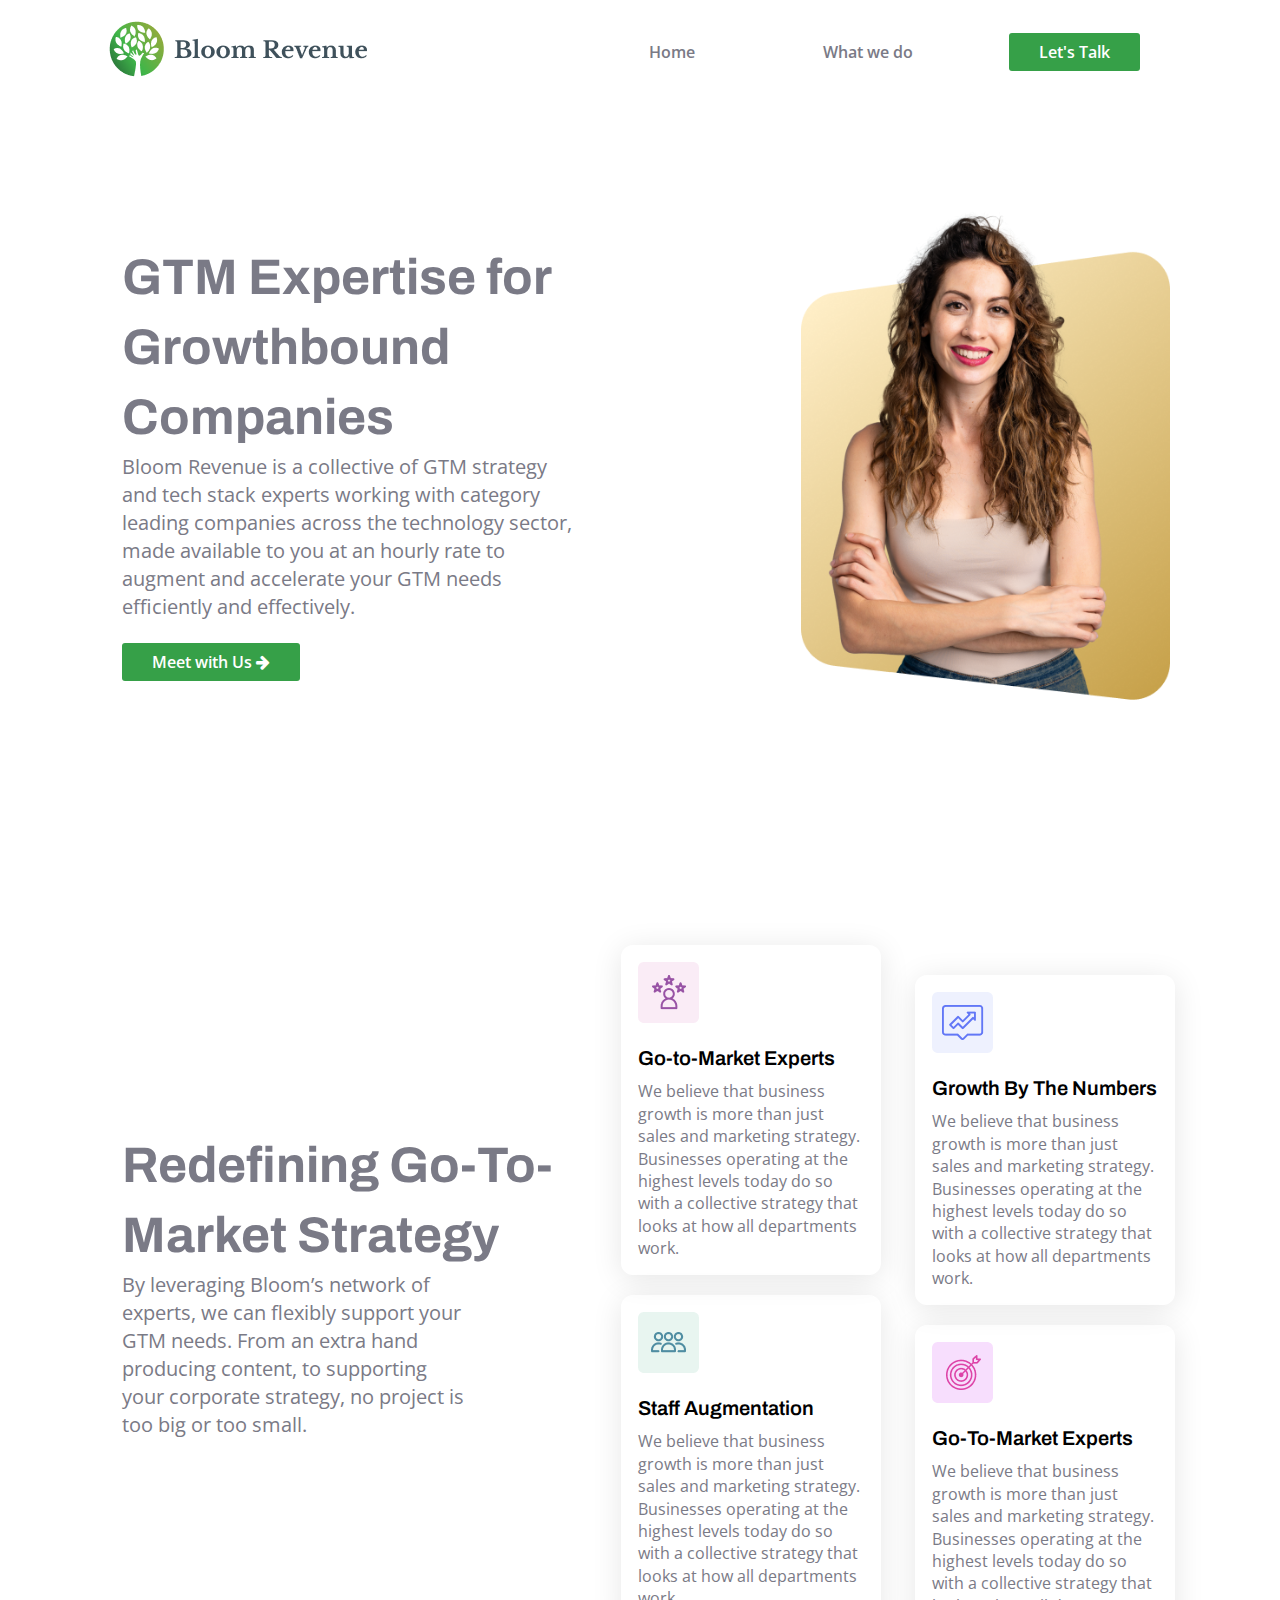
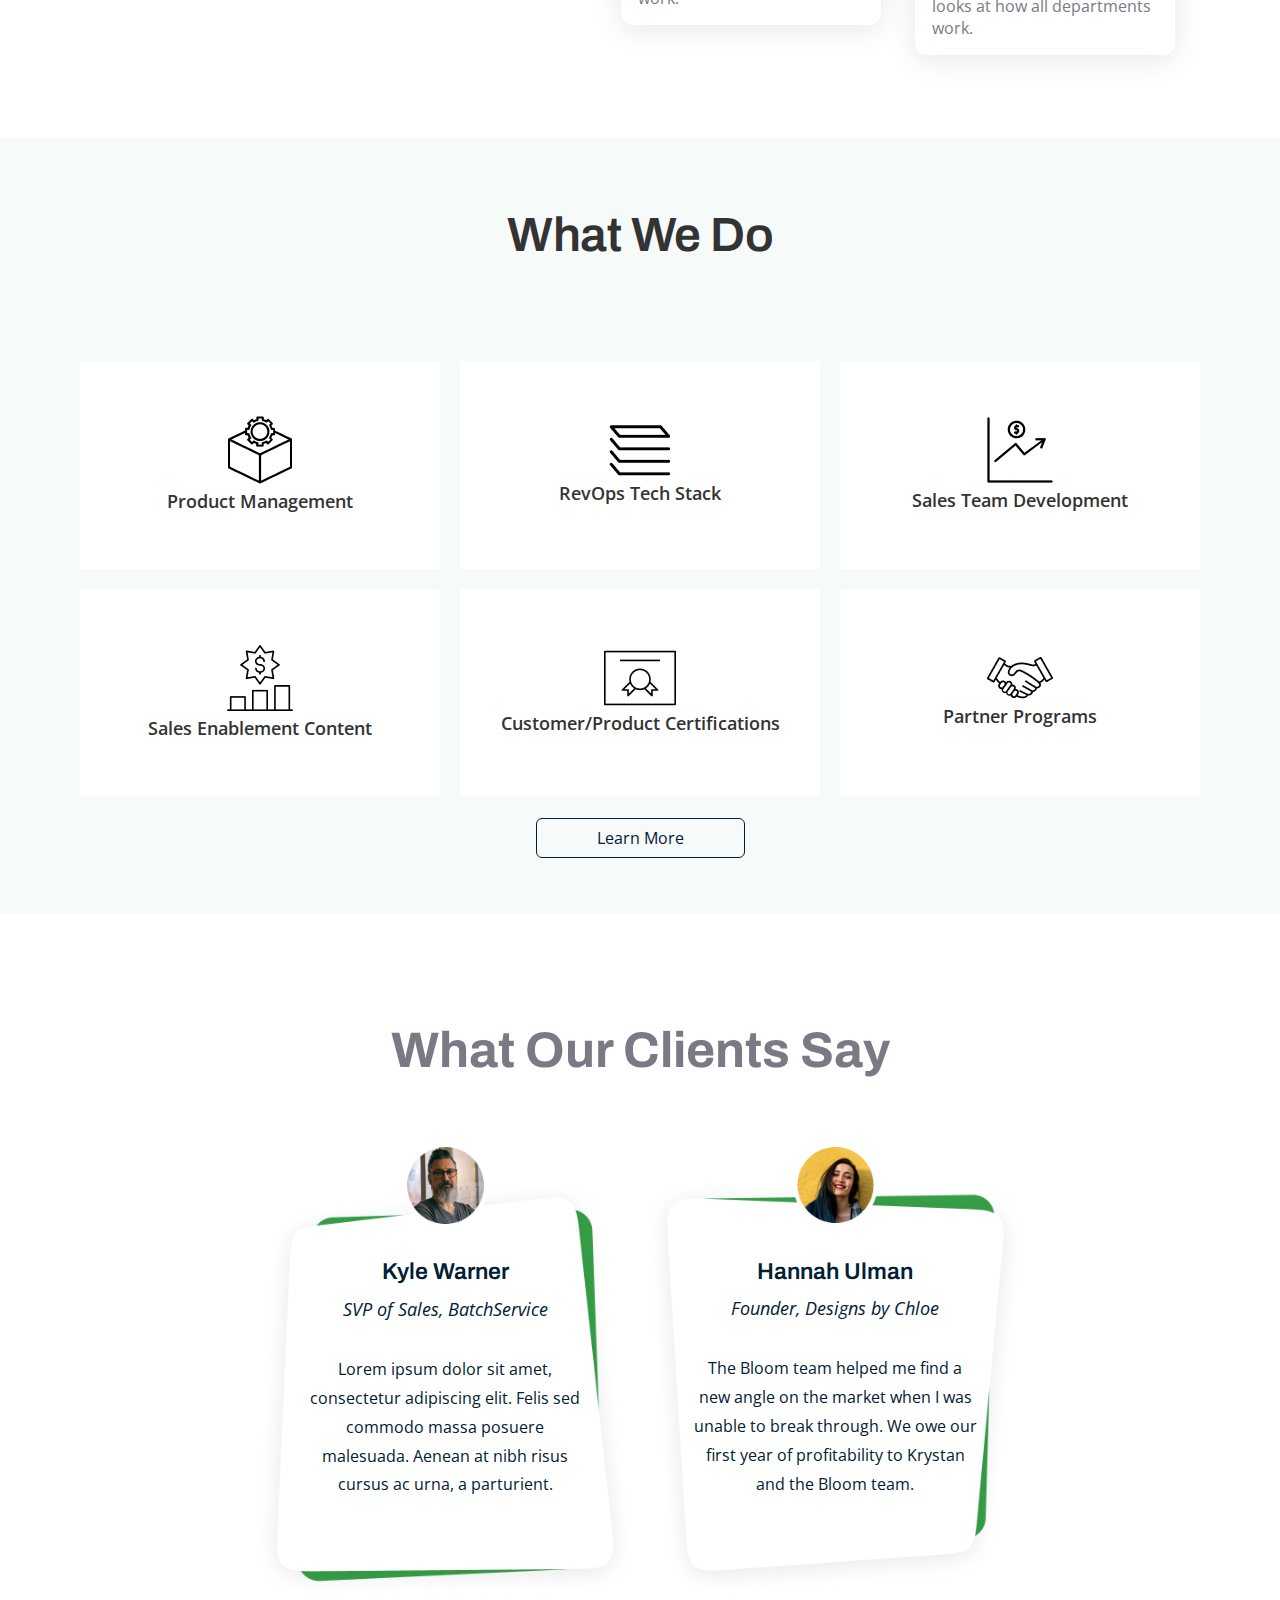
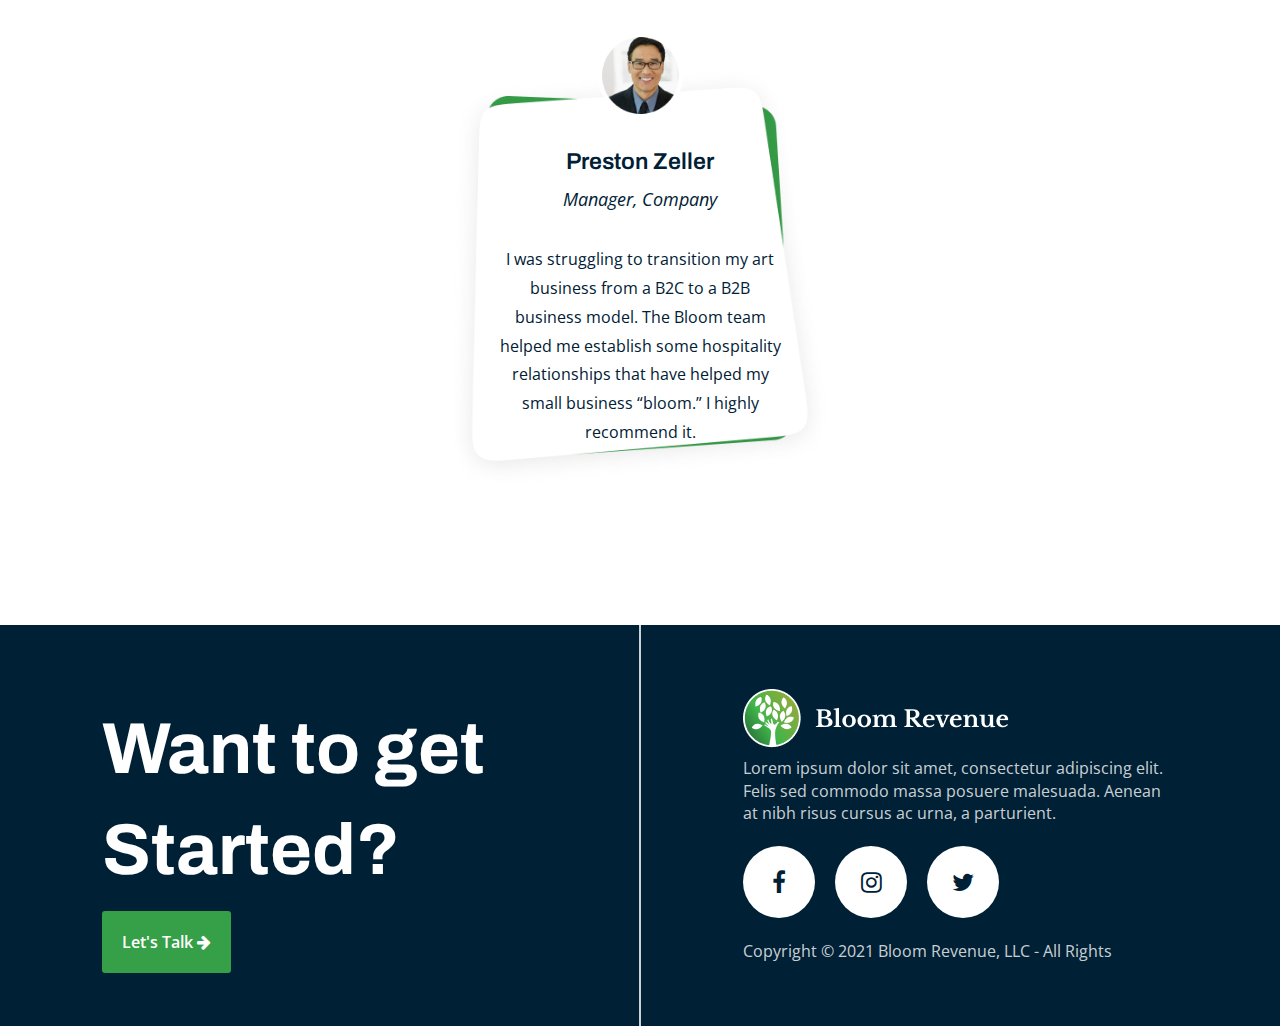
<file: index.html>
<!DOCTYPE html>
<html lang="en">

<head>
    <meta charset="UTF-8">
    <meta http-equiv="X-UA-Compatible" content="IE=edge">
    <meta name="viewport" content="width=device-width, initial-scale=1.0">
    <title>Broom Revenue</title>
    <link rel="shortcut icon" href="./Assets/Favicon.png" type="image/x-icon">
    <link rel="stylesheet" href="main.css">
    <link rel="stylesheet" href="responsive.css">
    <link rel="stylesheet" href="https://stackpath.bootstrapcdn.com/font-awesome/4.7.0/css/font-awesome.min.css"
        integrity="sha384-wvfXpqpZZVQGK6TAh5PVlGOfQNHSoD2xbE+QkPxCAFlNEevoEH3Sl0sibVcOQVnN" crossorigin="anonymous">
</head>

<body>
    <header>
        <div class="logo">
            <a href="./index.html"><img src="./Assets/Logo.png" alt=""></a>
        </div>
        <div class="open" onclick="openNav()">
            <div></div>
            <div></div>
            <div></div>
        </div>
        <nav id="nav">
            <span class="closebtn" onclick="closeNav()">&times;</span>
            <div class="logo">
                <img src="./Assets/header-logo.png" alt="Img">
            </div>
            <ul class="nav-menu">
                <li><a href="./index.html" class="nav-links">Home</a></li>
                <li><a href="./about-us.html" class="nav-links">What we do</a></li>
                <li><a href="./contact-us.html" class=" btn-primary">Let's Talk</a></li>
            </ul>
        </nav>

    </header>
    <main>
        <section id="Hero">
            <div class="left-col">
                <h1 class="title-text">GTM Expertise for Growthbound Companies</h1>
                <p class="main-text">Bloom Revenue is a collective of GTM strategy and tech stack experts working
                    with category leading companies across the technology sector, made available to you at an hourly
                    rate to augment and accelerate your GTM needs efficiently and effectively.</p>
                <div style="margin-top: 30px;"><a href="./contact-us.html" class="btn-primary">Meet with
                        Us <i class="fa fa-arrow-right" aria-hidden="true"></i></a></div>
            </div>
            <div class="right-col">
                <img src="./Assets/hero_image.png" alt="">
            </div>
        </section>

        </section>
        <section id="Strategy">
            <div class="left-col" loading="lazy">
                <h1 class="title-text">Redefining Go-To-Market Strategy</h1>
                <p class="main-text">By leveraging Bloom’s network of experts, we can flexibly support your GTM needs.
                    From an extra hand producing content, to supporting your corporate strategy, no project is too big
                    or too small.</p>
            </div>
            <div class="right-col" loading="lazy">
                <div class="scroll-wrapper">
                    <div class="card-1">
                        <div class="icon"><img src="./Assets/icon-1.png" alt="img"></div>
                        <div class="text-wrapper">
                            <p class="title-card">Go-to-Market Experts</p>
                            <p style="font-size: 16px;">We believe that business growth is more than just sales and
                                marketing
                                strategy. Businesses operating at the highest levels today do so with a collective
                                strategy
                                that looks at how all departments work.</p>
                        </div>
                    </div>
                    <div class="card-2">
                        <div class="icon"><img src="./Assets/icon-2.png" alt="img"></div>
                        <div class="text-wrapper">
                            <p class="title-card">Growth By The Numbers</p>
                            <p style="font-size: 16px;">We believe that business growth is more than just sales and
                                marketing
                                strategy. Businesses operating at the highest levels today do so with a collective
                                strategy
                                that looks at how all departments work.</p>
                        </div>
                    </div>
                    <div class="card-3">
                        <div class="icon"><img src="./Assets/icon-3.png" alt="img"></div>
                        <div class="text-wrapper">
                            <p class="title-card">Staff Augmentation</p>
                            <p style="font-size: 16px;">We believe that business growth is more than just sales and
                                marketing
                                strategy. Businesses operating at the highest levels today do so with a collective
                                strategy
                                that looks at how all departments work.</p>
                        </div>
                    </div>
                    <div class="card-4">
                        <div class="icon"><img src="./Assets/icon-4.png" alt="img"></div>
                        <div class="text-wrapper">
                            <p class="title-card">Go-To-Market Experts</p>
                            <p style="font-size: 16px;">We believe that business growth is more than just sales and
                                marketing
                                strategy. Businesses operating at the highest levels today do so with a collective
                                strategy
                                that looks at how all departments work.</p>
                        </div>
                    </div>
                </div>
            </div>
        </section>
        <section id="What-we-do">
            <h1 class="title-text-bl">What We Do</h1>
            <div class="features-grid">
                <div class="grid-items">
                    <div class="grid-icon">
                        <img src="./Assets/order-ico.png" alt="">
                    </div>
                    <div class="grid-text">
                        <p>Product Management</p>
                    </div>
                </div>
                <div class="grid-items">
                    <div class="grid-icon">
                        <img src="./Assets/stack-ico.png" alt="">
                    </div>
                    <div class="grid-text">
                        <p>RevOps Tech Stack</p>
                    </div>
                </div>
                <div class="grid-items">
                    <div class="grid-icon">
                        <img src="./Assets/upsales-ico.png" alt="">
                    </div>
                    <div class="grid-text">
                        <p>Sales Team Development</p>
                    </div>
                </div>
                <div class="grid-items">
                    <div class="grid-icon">
                        <img src="./Assets/sales-ico.png" alt="">
                    </div>
                    <div class="grid-text">
                        <p>Sales Enablement Content</p>
                    </div>
                </div>
                <div class="grid-items">
                    <div class="grid-icon">
                        <img src="./Assets/certificate-ico.png" alt="">
                    </div>
                    <div class="grid-text">
                        <p>Customer/Product Certifications</p>
                    </div>
                </div>
                <div class="grid-items">
                    <div class="grid-icon">
                        <img src="./Assets/partner.png" alt="">
                    </div>
                    <div class="grid-text">
                        <p>Partner Programs</p>
                    </div>
                </div>

            </div>
            <div style="margin-top: 30px;">
                <a href="#" class="btn-secondary">
                    Learn More
                </a>
            </div>
        </section>
        <section id="our-client">
            <h1 class="title-text">What Our Clients Say</h1>
            <div class="client-container">
                <div class="client"
                    style="background: url('./Assets/bg-c1.png') no-repeat center; background-size: 100%;">
                    <div class="client-image">
                        <img src="./Assets/client-1.png" alt="">
                    </div>
                    <div class="text-wrapper">
                        <h1 class="client-name">
                            Kyle Warner
                        </h1>
                        <p class="client-role">SVP of Sales, BatchService</p>
                        <p class="client-description">Lorem ipsum dolor sit amet, consectetur adipiscing elit. Felis sed
                            commodo massa posuere malesuada. Aenean at nibh risus cursus ac urna, a parturient. </p>
                    </div>
                </div>
                <div class="client"
                    style="background: url('./Assets/bg-c2.png') no-repeat center; background-size: 100%;">
                    <div class="client-image">
                        <img src="./Assets/client-2.png" alt="">
                    </div>
                    <div class="text-wrapper">
                        <h1 class="client-name">
                            Hannah Ulman
                        </h1>
                        <p class="client-role">Founder, Designs by Chloe</p>
                        <p class="client-description">The Bloom team helped me find a new angle on the market when I was
                            unable to break through. We owe our first year of profitability to Krystan and the Bloom
                            team. </p>
                    </div>
                </div>
                <div class="client"
                    style="background: url('./Assets/bg-c3.png') no-repeat center; background-size: 100%;">
                    <div class="client-image">
                        <img src="./Assets/client-3.png" alt="">
                    </div>
                    <div class="text-wrapper">
                        <h1 class="client-name">
                            Preston Zeller
                        </h1>
                        <p class="client-role">Manager, Company</p>
                        <p class="client-description">I was struggling to transition my art business from a B2C to a B2B
                            business model. The Bloom team helped me establish some hospitality relationships that have
                            helped my small business “bloom.” I highly recommend it. </p>
                    </div>
                </div>
            </div>
        </section>
    </main>
    <footer id="footer">
        <div class="footer-item">
            <h1>
                Want to get Started?
            </h1>
            <div style="margin-top: 30px;"><a href="./contact-us.html" class="btn-primary"
                    style="padding: 20px; margin: 0;">Let's Talk <i class="fa fa-arrow-right"
                        aria-hidden="true"></i></a></div>
        </div>
        <div class="footer-detail">
            <div class="logo">
                <a href="#Home"><img src="./Assets/Logo-footer.png" alt=""></a>
            </div>
            <div class="foot-text">
                <p>Lorem ipsum dolor sit amet, consectetur adipiscing elit. Felis sed commodo massa posuere malesuada.
                    Aenean at nibh risus cursus ac urna, a parturient. </p>
            </div>
            <div class="socials">
                <div class="fb">
                    <i class="fa fa-facebook" aria-hidden="true"></i>
                </div>
                <div class="insta">
                    <i class="fa fa-instagram" aria-hidden="true"></i>
                </div>
                <div class="twitter">
                    <i class="fa fa-twitter" aria-hidden="true"></i>
                </div>
            </div>
            <p class="copyright-text">Copyright © 2021 Bloom Revenue, LLC - All Rights <Reserved class=""></Reserved>
            </p>
        </div>
    </footer>
</body>
<script src="./main.js"></script>

</html>
</file>
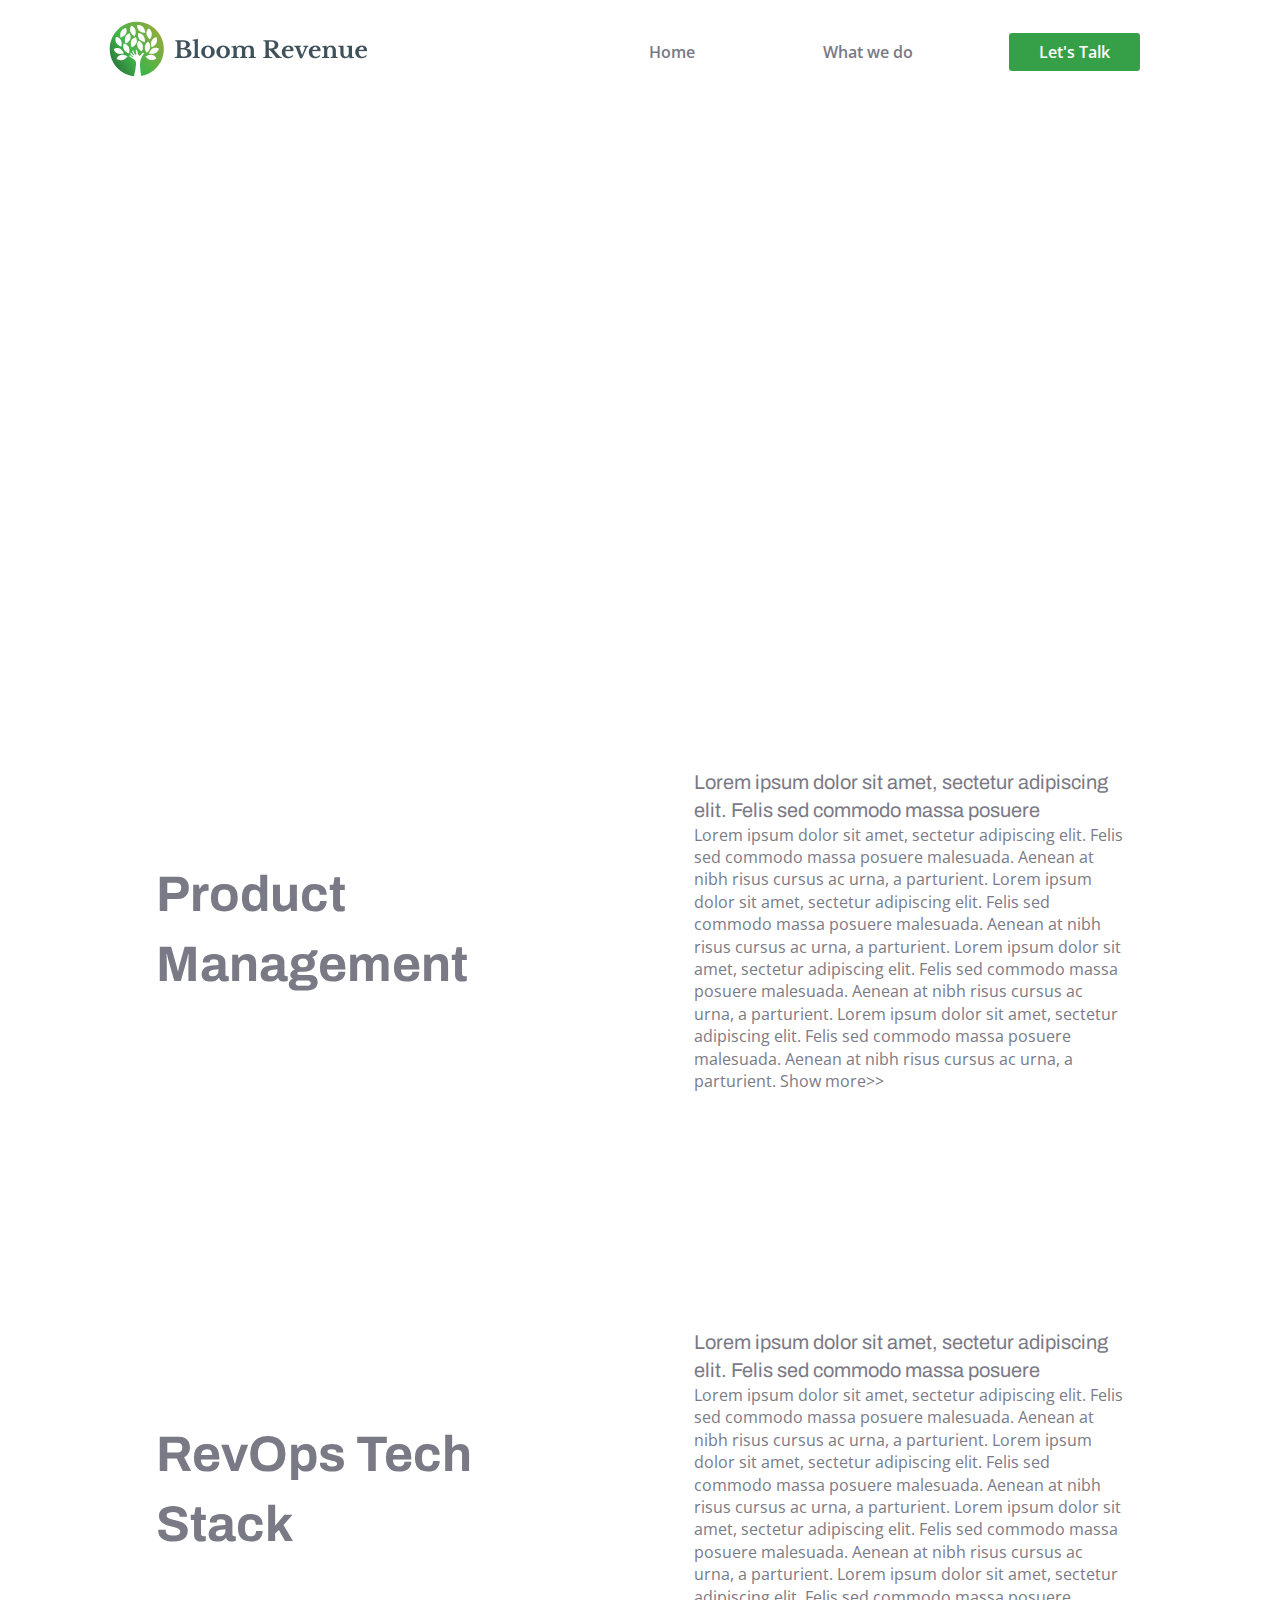
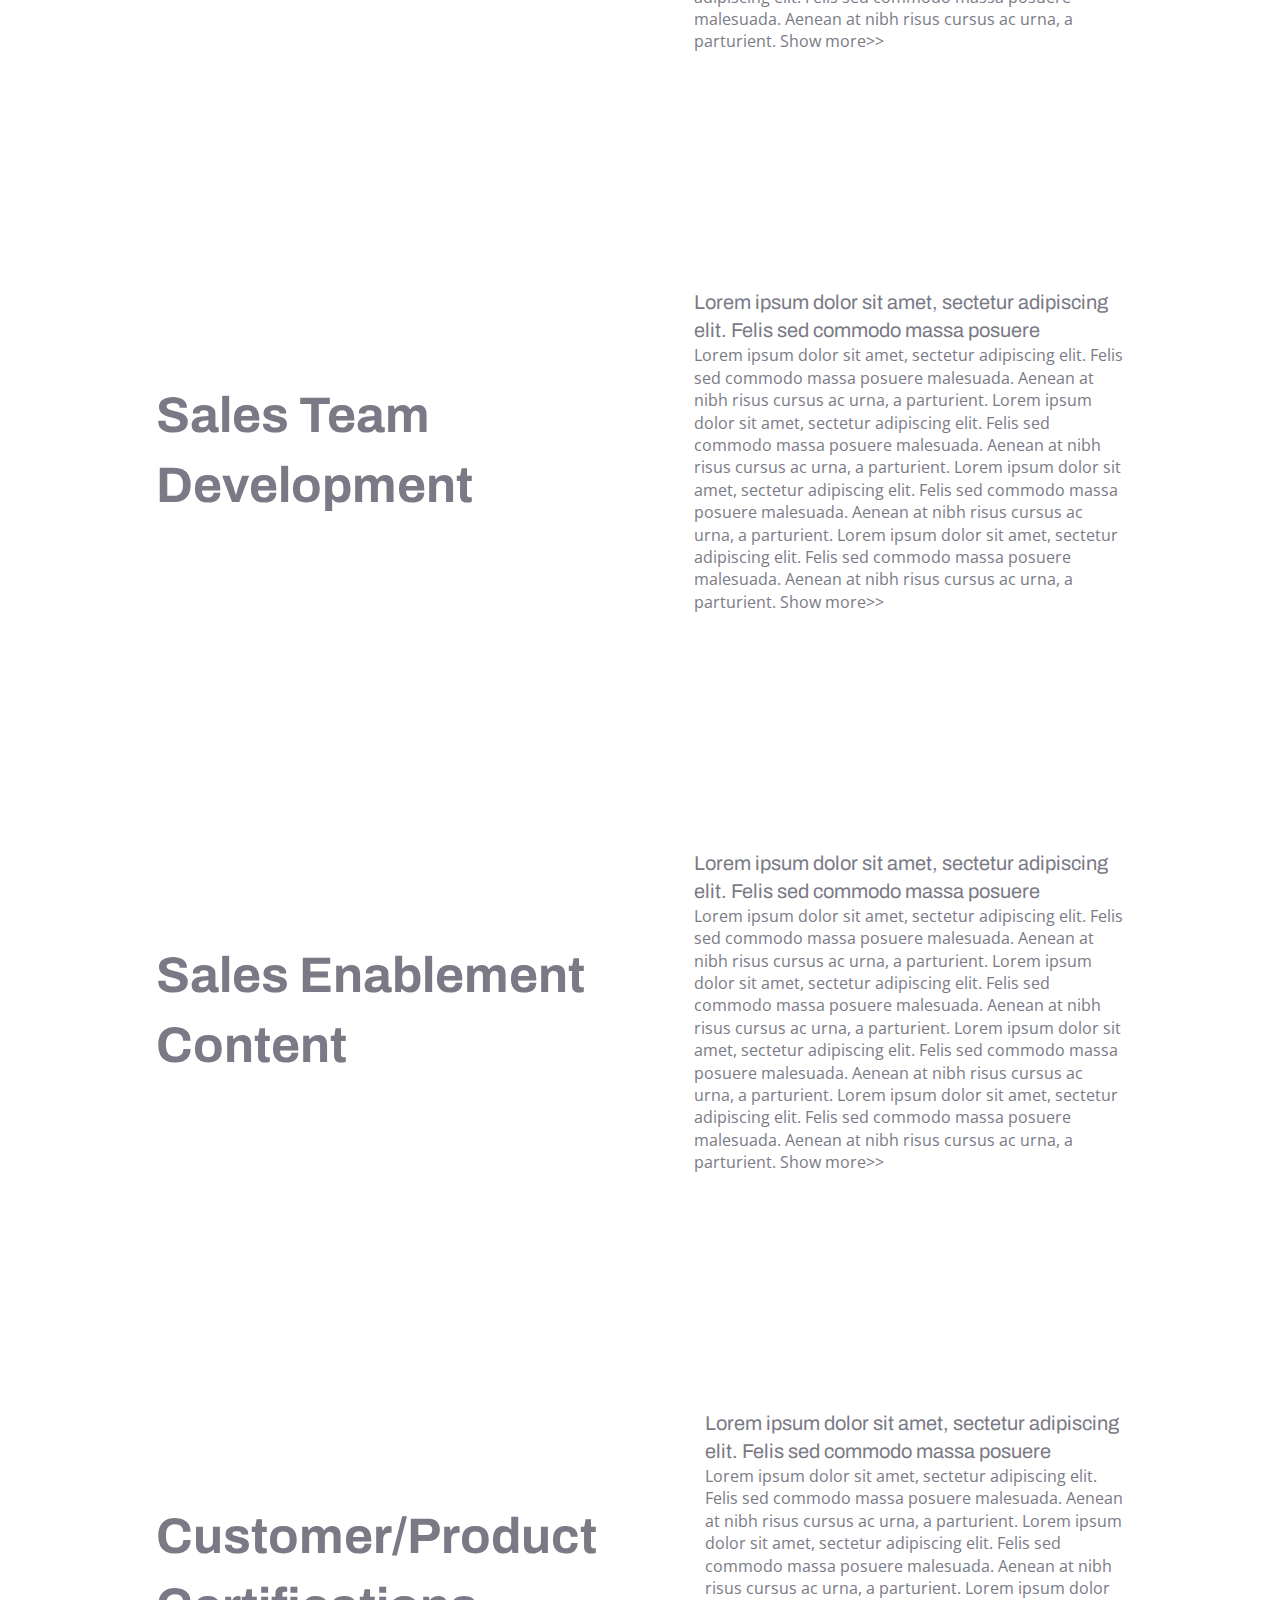
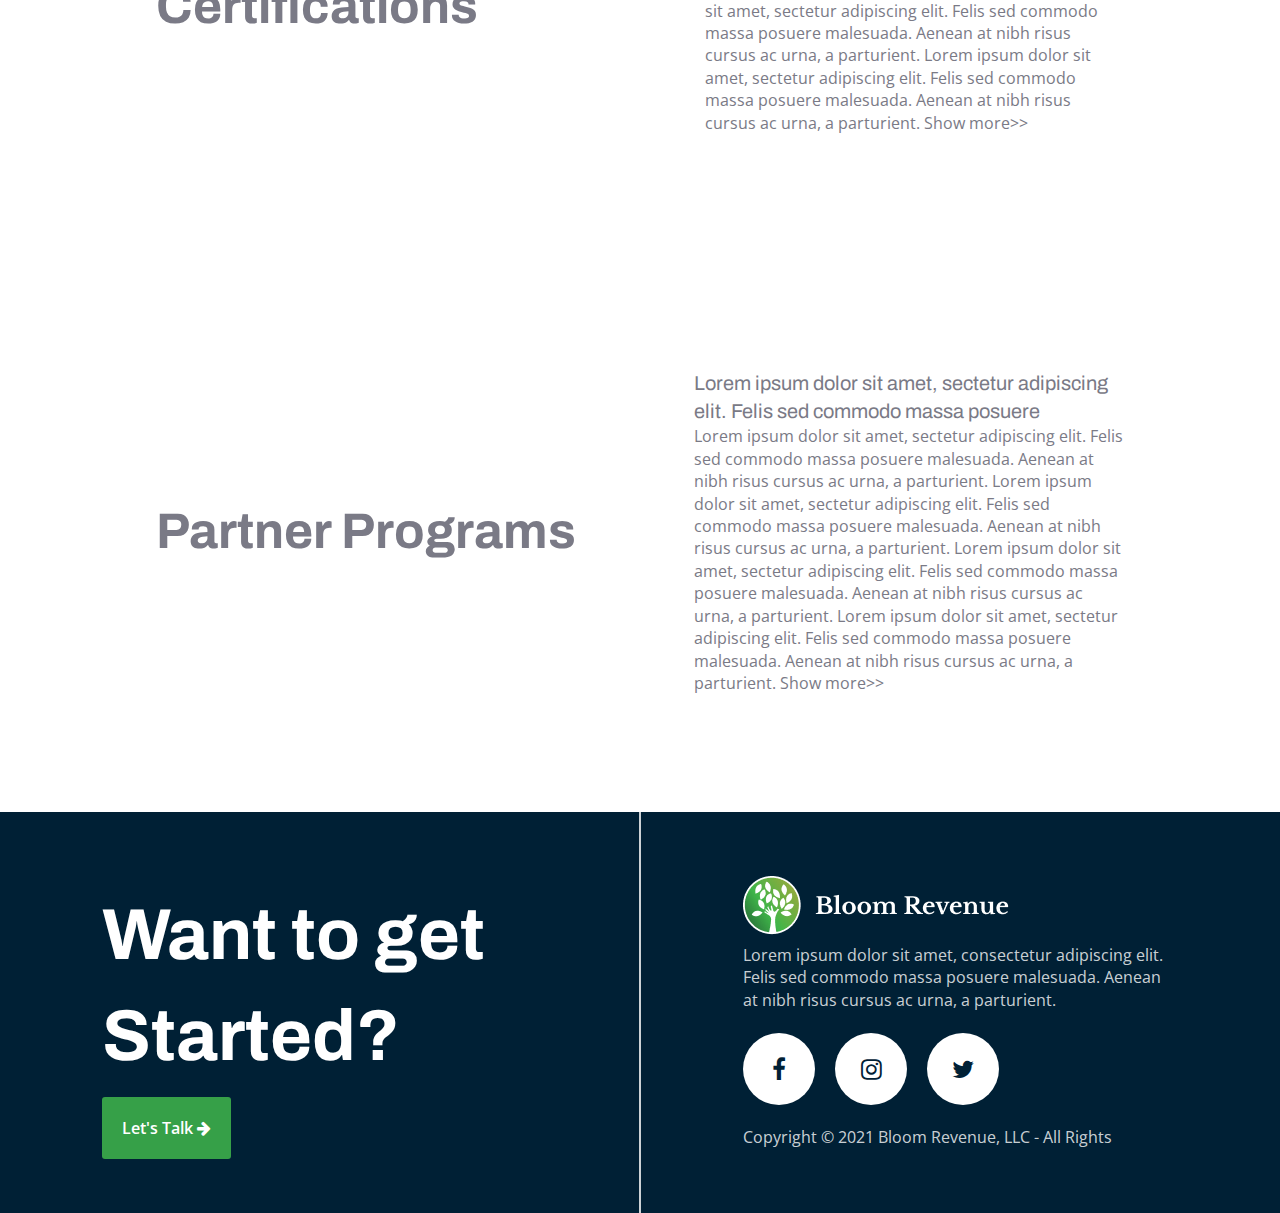
<file: about-us.html>
<!DOCTYPE html>
<html lang="en">

<head>
    <meta charset="UTF-8">
    <meta http-equiv="X-UA-Compatible" content="IE=edge">
    <meta name="viewport" content="width=device-width, initial-scale=1.0">
    <title>Broom Revenue- Contact Us</title>
    <link rel="shortcut icon" href="./Assets/Favicon.png" type="image/x-icon">
    <link rel="stylesheet" href="main.css">
    <link rel="stylesheet" href="responsive.css">
    <link rel="stylesheet" href="https://stackpath.bootstrapcdn.com/font-awesome/4.7.0/css/font-awesome.min.css"
        integrity="sha384-wvfXpqpZZVQGK6TAh5PVlGOfQNHSoD2xbE+QkPxCAFlNEevoEH3Sl0sibVcOQVnN" crossorigin="anonymous">
</head>

<body>
    <header>
        <div class="logo">
            <a href="./index.html"><img src="./Assets/Logo.png" alt=""></a>
        </div>
        <div class="open" onclick="openNav()">
            <div></div>
            <div></div>
            <div></div>
        </div>
        <nav id="nav">
            <span class="closebtn" onclick="closeNav()">&times;</span>
            <div class="logo">
                <img src="./Assets/header-logo.png" alt="Img">
            </div>
            <ul class="nav-menu">
                <li><a href="./index.html" class="nav-links">Home</a></li>
                <li><a href="./about-us.html" class="nav-links">What we do</a></li>
                <li><a href="./contact-us.php" class=" btn-primary">Let's Talk</a></li>
            </ul>
        </nav>

    </header>
    <main>
        <div id="header-div">
            <div class="left-col">
                <h1 class="title-text-lg">Here goes the Heading which will attrack users</h1>
                <p>Lorem ipsum dolor sit amet, sectetur adipiscing elit. Felis
                    sed commodo massa
                    posuere malesuada. Aenean at nibh risus cursus ac urna, a parturient. </p>
            </div>
            <div class="right-col">
                <p class="feature-text">
                    <a href="#col-1">PRODUCT MARKETING</a></br>
                    <a href="#col-2">RevOps Tech Stack</a></br>
                    <a href="#col-3"> Sales Team Development</a></br>
                    <a href="#col-4">Sales Enablement Content</a></br>
                    <a href="#col-5"> Customer/Product Certifications</a></br>
                    <a href="#col-6"> Partner Programs</a>
                </p>
            </div>
        </div>
        <div id="col-1" class="Feature-section">
            <div class="left-col">
                <h1 class="title-text">Product
                    Management</h1>

            </div>
            <div class="right-col">
                <h2 class="subhead-text">Lorem ipsum dolor sit amet, sectetur adipiscing elit. Felis sed commodo massa
                    posuere</h2>
                <p>Lorem ipsum dolor sit amet, sectetur adipiscing elit. Felis sed commodo massa posuere malesuada.
                    Aenean at nibh risus cursus ac urna, a parturient. Lorem ipsum dolor sit amet, sectetur
                    adipiscing
                    elit. Felis sed commodo massa posuere malesuada. Aenean at nibh risus cursus ac urna, a
                    parturient.
                    Lorem ipsum dolor sit amet, sectetur adipiscing elit. Felis sed commodo massa posuere malesuada.
                    Aenean at nibh risus cursus ac urna, a parturient. Lorem ipsum dolor sit amet, sectetur
                    adipiscing
                    elit. Felis sed commodo massa posuere malesuada. Aenean at nibh risus cursus ac urna, a
                    parturient.
                    Show more>></p>
            </div>
        </div>
        <div id="col-2" class="Feature-section">
            <div class="left-col">
                <h1 class="title-text">RevOps Tech Stack</h1>

            </div>
            <div class="right-col">
                <h2 class="subhead-text">Lorem ipsum dolor sit amet, sectetur adipiscing elit. Felis sed commodo massa
                    posuere</h2>
                <p>Lorem ipsum dolor sit amet, sectetur adipiscing elit. Felis sed commodo massa posuere malesuada.
                    Aenean at nibh risus cursus ac urna, a parturient. Lorem ipsum dolor sit amet, sectetur
                    adipiscing
                    elit. Felis sed commodo massa posuere malesuada. Aenean at nibh risus cursus ac urna, a
                    parturient.
                    Lorem ipsum dolor sit amet, sectetur adipiscing elit. Felis sed commodo massa posuere malesuada.
                    Aenean at nibh risus cursus ac urna, a parturient. Lorem ipsum dolor sit amet, sectetur
                    adipiscing
                    elit. Felis sed commodo massa posuere malesuada. Aenean at nibh risus cursus ac urna, a
                    parturient.
                    Show more>></p>
            </div>
        </div>
        <div id="col-3" class="Feature-section">
            <div class="left-col">
                <h1 class="title-text">Sales Team Development</h1>

            </div>
            <div class="right-col">
                <h2 class="subhead-text">Lorem ipsum dolor sit amet, sectetur adipiscing elit. Felis sed commodo massa
                    posuere</h2>
                <p>Lorem ipsum dolor sit amet, sectetur adipiscing elit. Felis sed commodo massa posuere malesuada.
                    Aenean at nibh risus cursus ac urna, a parturient. Lorem ipsum dolor sit amet, sectetur
                    adipiscing
                    elit. Felis sed commodo massa posuere malesuada. Aenean at nibh risus cursus ac urna, a
                    parturient.
                    Lorem ipsum dolor sit amet, sectetur adipiscing elit. Felis sed commodo massa posuere malesuada.
                    Aenean at nibh risus cursus ac urna, a parturient. Lorem ipsum dolor sit amet, sectetur
                    adipiscing
                    elit. Felis sed commodo massa posuere malesuada. Aenean at nibh risus cursus ac urna, a
                    parturient.
                    Show more>></p>
            </div>
        </div>
        <div id="col-4" class="Feature-section">
            <div class="left-col">
                <h1 class="title-text">Sales Enablement Content</h1>

            </div>
            <div class="right-col">
                <h2 class="subhead-text">Lorem ipsum dolor sit amet, sectetur adipiscing elit. Felis sed commodo massa
                    posuere</h2>
                <p>Lorem ipsum dolor sit amet, sectetur adipiscing elit. Felis sed commodo massa posuere malesuada.
                    Aenean at nibh risus cursus ac urna, a parturient. Lorem ipsum dolor sit amet, sectetur
                    adipiscing
                    elit. Felis sed commodo massa posuere malesuada. Aenean at nibh risus cursus ac urna, a
                    parturient.
                    Lorem ipsum dolor sit amet, sectetur adipiscing elit. Felis sed commodo massa posuere malesuada.
                    Aenean at nibh risus cursus ac urna, a parturient. Lorem ipsum dolor sit amet, sectetur
                    adipiscing
                    elit. Felis sed commodo massa posuere malesuada. Aenean at nibh risus cursus ac urna, a
                    parturient.
                    Show more>></p>
            </div>
        </div>
        <div id="col-5" class="Feature-section">
            <div class="left-col">
                <h1 class="title-text">Customer/Product Certifications</h1>

            </div>
            <div class="right-col">
                <h2 class="subhead-text">Lorem ipsum dolor sit amet, sectetur adipiscing elit. Felis sed commodo massa
                    posuere</h2>
                <p>Lorem ipsum dolor sit amet, sectetur adipiscing elit. Felis sed commodo massa posuere malesuada.
                    Aenean at nibh risus cursus ac urna, a parturient. Lorem ipsum dolor sit amet, sectetur
                    adipiscing
                    elit. Felis sed commodo massa posuere malesuada. Aenean at nibh risus cursus ac urna, a
                    parturient.
                    Lorem ipsum dolor sit amet, sectetur adipiscing elit. Felis sed commodo massa posuere malesuada.
                    Aenean at nibh risus cursus ac urna, a parturient. Lorem ipsum dolor sit amet, sectetur
                    adipiscing
                    elit. Felis sed commodo massa posuere malesuada. Aenean at nibh risus cursus ac urna, a
                    parturient.
                    Show more>></p>
            </div>
        </div>
        <div id="col-6" class="Feature-section">
            <div class="left-col">
                <h1 class="title-text">Partner Programs</h1>

            </div>
            <div class="right-col">
                <h2 class="subhead-text">Lorem ipsum dolor sit amet, sectetur adipiscing elit. Felis sed commodo massa
                    posuere</h2>
                <p>Lorem ipsum dolor sit amet, sectetur adipiscing elit. Felis sed commodo massa posuere malesuada.
                    Aenean at nibh risus cursus ac urna, a parturient. Lorem ipsum dolor sit amet, sectetur
                    adipiscing
                    elit. Felis sed commodo massa posuere malesuada. Aenean at nibh risus cursus ac urna, a
                    parturient.
                    Lorem ipsum dolor sit amet, sectetur adipiscing elit. Felis sed commodo massa posuere malesuada.
                    Aenean at nibh risus cursus ac urna, a parturient. Lorem ipsum dolor sit amet, sectetur
                    adipiscing
                    elit. Felis sed commodo massa posuere malesuada. Aenean at nibh risus cursus ac urna, a
                    parturient.
                    Show more>></p>
            </div>
        </div>
    </main>
    <footer id="footer">
        <div class="footer-item">
            <h1>
                Want to get Started?
            </h1>
            <div style="margin-top: 30px;"><a href="./contact-us.html" class="btn-primary"
                    style="padding: 20px; margin: 0;">Let's Talk <i class="fa fa-arrow-right"
                        aria-hidden="true"></i></a>
            </div>
        </div>
        <div class="footer-detail">
            <div class="logo">
                <a href="#Home"><img src="./Assets/Logo-footer.png" alt=""></a>
            </div>
            <div class="foot-text">
                <p>Lorem ipsum dolor sit amet, consectetur adipiscing elit. Felis sed commodo massa posuere malesuada.
                    Aenean at nibh risus cursus ac urna, a parturient. </p>
            </div>
            <div class="socials">
                <div class="fb">
                    <i class="fa fa-facebook" aria-hidden="true"></i>
                </div>
                <div class="insta">
                    <i class="fa fa-instagram" aria-hidden="true"></i>
                </div>
                <div class="twitter">
                    <i class="fa fa-twitter" aria-hidden="true"></i>
                </div>
            </div>
            <p class="copyright-text">Copyright © 2021 Bloom Revenue, LLC - All Rights <Reserved class=""></Reserved>
            </p>
        </div>
    </footer>

</body>
<script src="./main.js"></script>

</html>
</file>
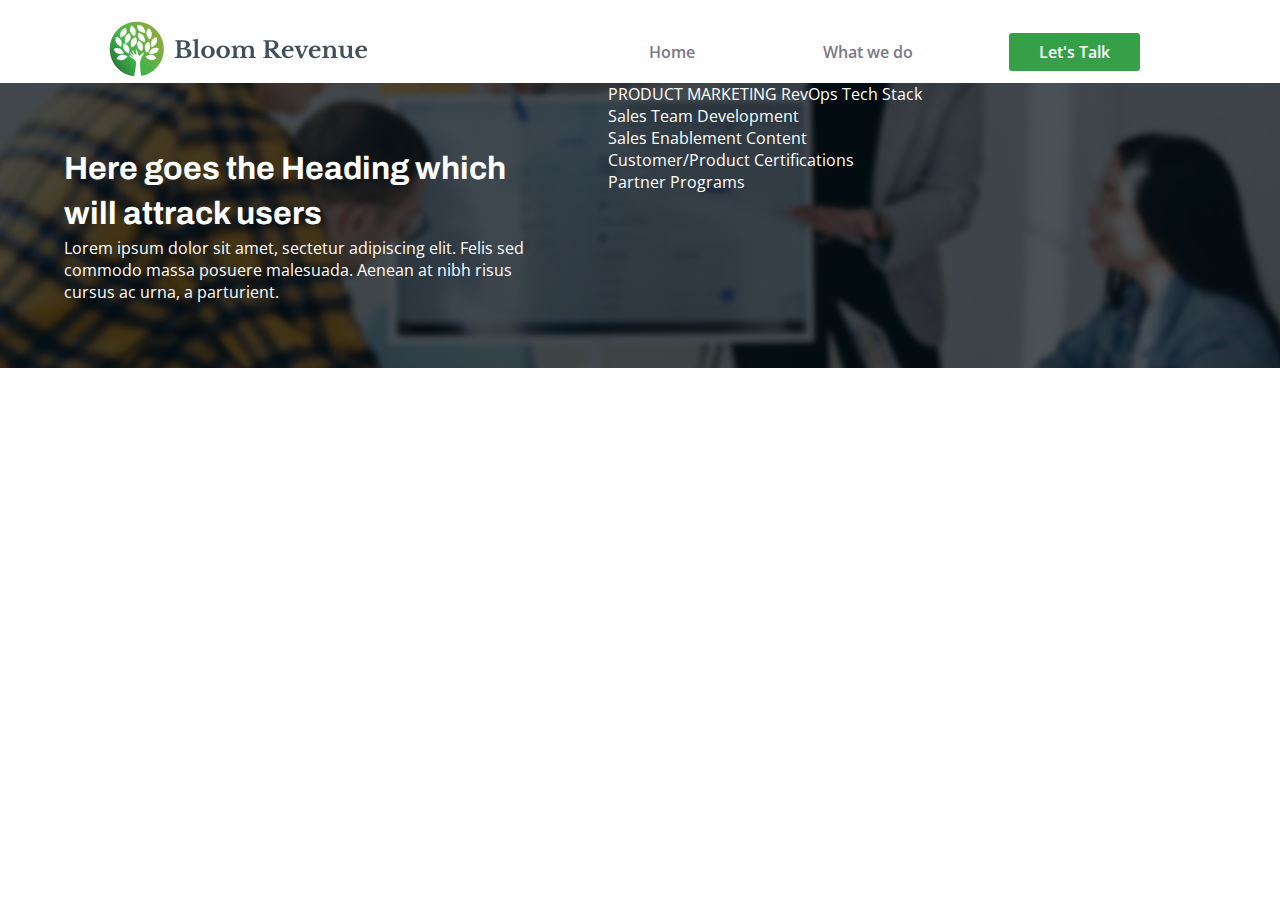
<file: aboutus.html>
<!DOCTYPE html>
<html lang="en">

<head>
    <meta charset="UTF-8">
    <meta http-equiv="X-UA-Compatible" content="IE=edge">
    <meta name="viewport" content="width=device-width, initial-scale=1.0">
    <title>Broom Revenue- Contact Us</title>
    <link rel="shortcut icon" href="./Assets/Favicon.png" type="image/x-icon">
    <link rel="stylesheet" href="main.css">
    <link rel="stylesheet" href="responsive.css">
    <link rel="stylesheet" href="https://stackpath.bootstrapcdn.com/font-awesome/4.7.0/css/font-awesome.min.css"
        integrity="sha384-wvfXpqpZZVQGK6TAh5PVlGOfQNHSoD2xbE+QkPxCAFlNEevoEH3Sl0sibVcOQVnN" crossorigin="anonymous">
</head>

<body>
    <header>
        <div class="logo">
            <a href="./index.html"><img src="./Assets/Logo.png" alt=""></a>
        </div>
        <div class="open" onclick="openNav()">
            <div></div>
            <div></div>
            <div></div>
        </div>
        <nav id="nav">
            <span class="closebtn" onclick="closeNav()">&times;</span>
            <div class="logo">
                <img src="./Assets/header-logo.png" alt="Img">
            </div>
            <ul class="nav-menu">
                <li><a href="./index.html" class="nav-links">Home</a></li>
                <li><a href="./about-us.html" class="nav-links">What we do</a></li>
                <li><a href="./contact-us.php" class=" btn-primary">Let's Talk</a></li>
            </ul>
        </nav>

    </header>
    <main>
        <div id="header-section" style="background: url('./Assets/background-about.png') no-repeat center;">
            <div class="left-col">
                <h1 class="title-text-lg">Here goes the Heading which will attrack users</h1>
                <p>Lorem ipsum dolor sit amet, sectetur adipiscing elit. Felis
                    sed commodo massa
                    posuere malesuada. Aenean at nibh risus cursus ac urna, a parturient. </p>
            </div>
            <div class="right-col">
                <div class="feature-text">
                    <a href="#col-1">PRODUCT MARKETING</a></li>
                    <a href="#col-2">RevOps Tech Stack</a></br>
                    <a href="#col-3"> Sales Team Development</a></br>
                    <a href="#col-4">Sales Enablement Content</a></br>
                    <a href="#col-5"> Customer/Product Certifications</a></br>
                    <a href="#col-6"> Partner Programs</a>
                </div>
            </div>
        </div>

    </main>
</body>
<script src="./main.js"></script>

</html>
</file>
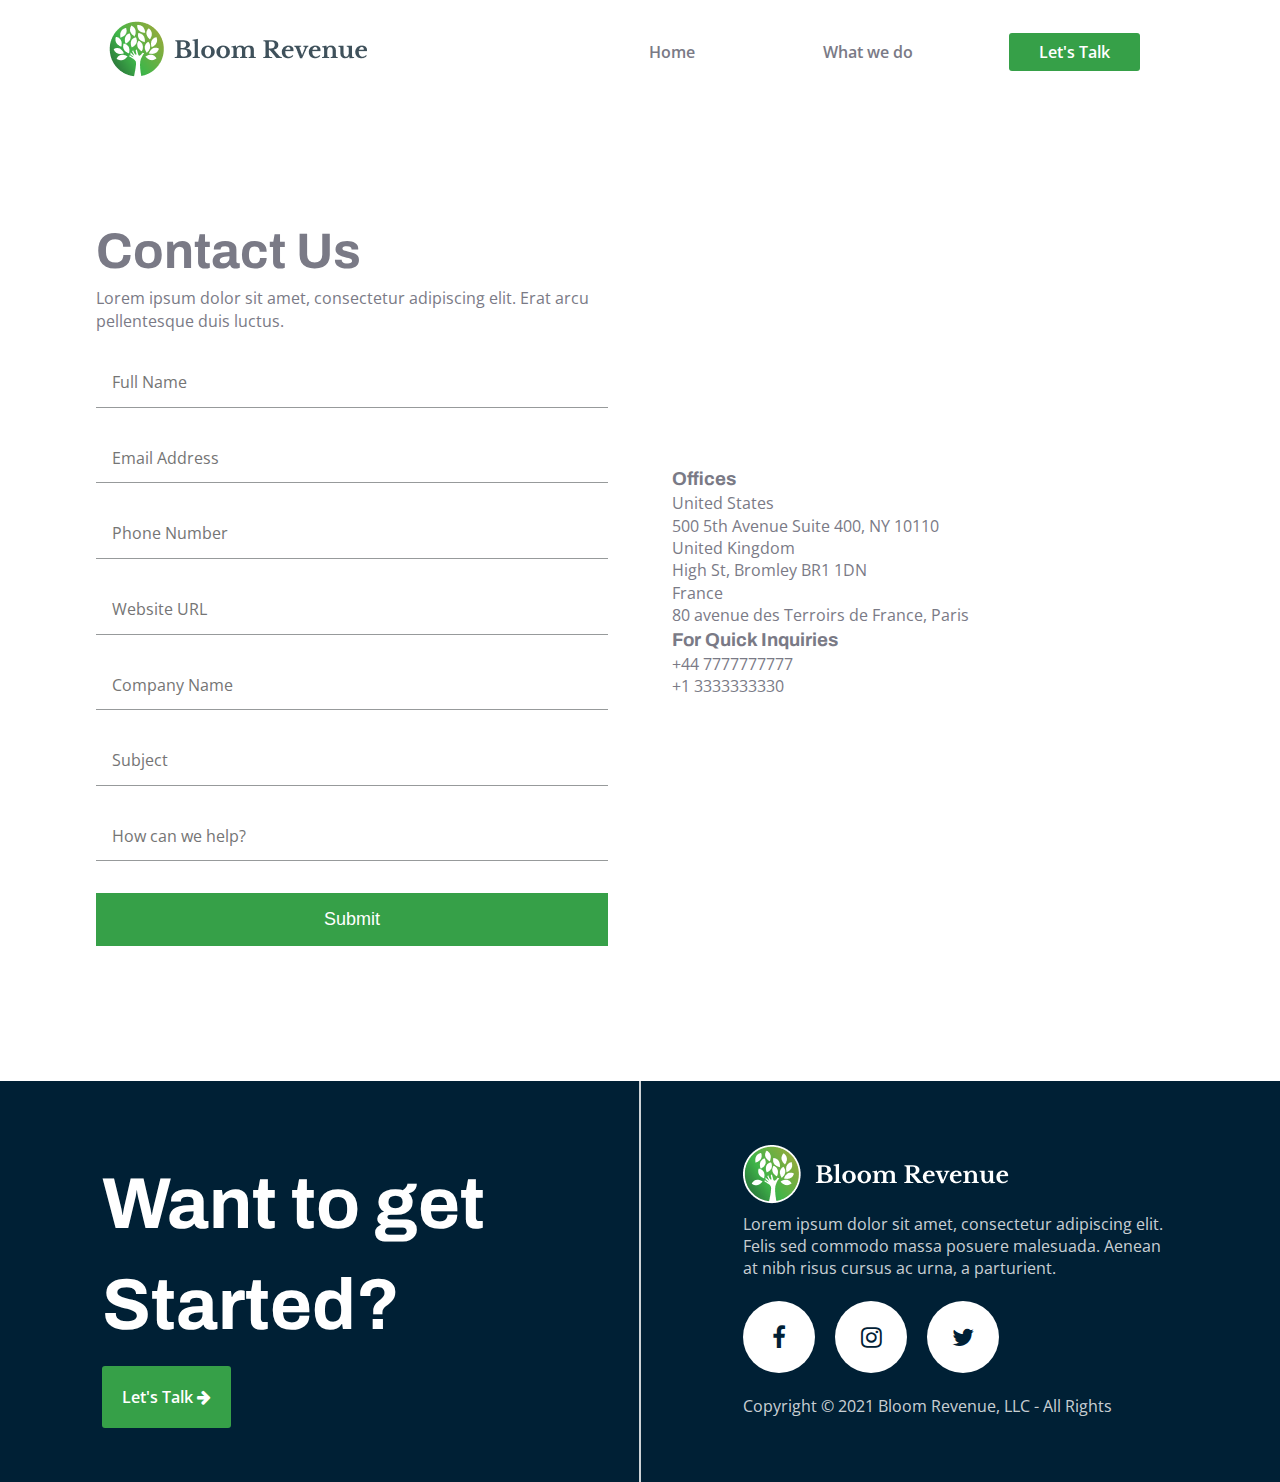
<file: contact-us.html>
<!DOCTYPE html>
<html lang="en">

<head>
    <meta charset="UTF-8">
    <meta http-equiv="X-UA-Compatible" content="IE=edge">
    <meta name="What We Do" content="width=device-width, initial-scale=1.0">
    <title>Broom Revenue- Contact Us</title>
    <link rel="shortcut icon" href="./Assets/Favicon.png" type="image/x-icon">
    <link rel="stylesheet" href="main.css">
    <link rel="stylesheet" href="responsive.css">
    <link rel="stylesheet" href="https://stackpath.bootstrapcdn.com/font-awesome/4.7.0/css/font-awesome.min.css"
        integrity="sha384-wvfXpqpZZVQGK6TAh5PVlGOfQNHSoD2xbE+QkPxCAFlNEevoEH3Sl0sibVcOQVnN" crossorigin="anonymous">
</head>

<body>
    <header>
        <div class="logo">
            <a href="./index.html"><img src="./Assets/Logo.png" alt=""></a>
        </div>
        <div class="open" onclick="openNav()">
            <div></div>
            <div></div>
            <div></div>
        </div>
        <nav id="nav">
            <span class="closebtn" onclick="closeNav()">&times;</span>
            <div class="logo">
                <img src="./Assets/header-logo.png" alt="Img">
            </div>
            <ul class="nav-menu">
                <li><a href="./index.html" class="nav-links">Home</a></li>
                <li><a href="./about-us.html" class="nav-links">What we do</a></li>
                <li><a href="./contact-us.php" class=" btn-primary">Let's Talk</a></li>
            </ul>
        </nav>

    </header>
    <main>
        <section id="contact-us">
            <div class="form-container">
                <h1 class="title-text">Contact Us</h1>
                <p>Lorem ipsum dolor sit amet, consectetur adipiscing elit. Erat arcu
                    pellentesque duis luctus. </p>
                <form onsubmit="return validation()" method="POST" action="<>">
                    <div class="form-wrapper">
                        <div class="Name">
                            <input type="text" name="FName" id="FName" placeholder="Full Name" autocomplete="off">
                            <span class="errorMessage" id="nameError"></span>
                        </div>
                        <div class="Email">
                            <input type="text" name="Email" id="Email" placeholder="Email Address" autocomplete="off">
                            <span class="errorMessage" id="emailError"></span>
                        </div>
                        <div class="Number">
                            <input type="text" name="Phone" id="Phone" placeholder="Phone Number" autocomplete="off">
                            <span class="errorMessage" id="numberError"></span>
                        </div>
                        <div class="websiteURL">
                            <input type="text" name="websiteURL" id="websiteURL" placeholder="Website URL"
                                autocomplete="off">
                            <span class="errorMessage" id="websiteError"></span>
                        </div>
                        <div class="CompanyName">
                            <input type="text" name="companyName" id="companyName" placeholder="Company Name"
                                autocomplete="off">
                            <span class="errorMessage" id="companyNameError"></span>
                        </div>
                        <div class="mailSubject">
                            <input type="text" name="mailSubject" id="mailSubject" placeholder="Subject"
                                autocomplete="off">
                            <span class="errorMessage" id="mailSubjectError"></span>
                        </div>
                        <div class="mailMessage">
                            <input type="text" name="mailMessage" id="mailMessage" placeholder="How can we help?"
                                autocomplete="off">
                            <span class="errorMessage" id="mailMessageError"></span>
                        </div>
                        <button type="submit">Submit</button>
                    </div>
                </form>
            </div>
            <div class="personal-details">
                <div class="office-details">
                    <h3>Offices</h3>
                    <div class="office-one">
                        <p>United States<br>
                            500 5th Avenue Suite 400, NY 10110</p>
                    </div>
                    <div class="office-two">
                        <p>United Kingdom<br>
                            High St, Bromley BR1 1DN</p>
                    </div>
                    <div class="office-three">
                        <p>France<br>
                            80 avenue des Terroirs de France, Paris</p>
                    </div>
                </div>
                <div class="contact-details">
                    <h3>For Quick Inquiries</h3>
                    <p>
                        +44
                        7777777777</p>
                    <p>+1 3333333330</p>
                </div>
            </div>
        </section>
    </main>
    <footer id="footer">
        <div class="footer-item">
            <h1>
                Want to get Started?
            </h1>
            <div style="margin-top: 30px;"><a href="./contact-us.html" class="btn-primary"
                    style="padding: 20px; margin: 0;">Let's Talk <i class="fa fa-arrow-right"
                        aria-hidden="true"></i></a>
            </div>
        </div>
        <div class="footer-detail">
            <div class="logo">
                <a href="#Home"><img src="./Assets/Logo-footer.png" alt=""></a>
            </div>
            <div class="foot-text">
                <p>Lorem ipsum dolor sit amet, consectetur adipiscing elit. Felis sed commodo massa posuere malesuada.
                    Aenean at nibh risus cursus ac urna, a parturient. </p>
            </div>
            <div class="socials">
                <div class="fb">
                    <i class="fa fa-facebook" aria-hidden="true"></i>
                </div>
                <div class="insta">
                    <i class="fa fa-instagram" aria-hidden="true"></i>
                </div>
                <div class="twitter">
                    <i class="fa fa-twitter" aria-hidden="true"></i>
                </div>
            </div>
            <p class="copyright-text">Copyright © 2021 Bloom Revenue, LLC - All Rights <Reserved class=""></Reserved>
            </p>
        </div>
    </footer>

</body>
<script src="./main.js"></script>

</html>
</file>
<file: main.css>
@import url("https://fonts.googleapis.com/css2?family=Archivo:wght@600;700&family=Open+Sans:wght@400;600&display=swap");
:root {
  --clr-Primary: #36a048;
  --clr-Secondary: #002035;
  --clr-Heading: #3f515b;
  --clr-Text: #7a7a86;
  --clr-bg-2: #f6faf9;
  font-family: "Archivo", sans-serif;
  font-family: "Open Sans", sans-serif;
}
::-webkit-scrollbar {
  display: none;
}
*,
*::after,
*::before {
  box-sizing: border-box;
  margin: 0;
  padding: 0;
}
html {
  scroll-behavior: smooth;
}

body {
  color: var(--clr-Text);
}
/* Typography- utilityclasses */
ul {
  margin: 0;
  padding: 0;
  list-style: none;
  display: flex;
}
ul li {
  margin: 10px 16px;
  padding: 10px 16px;
  
}
a {
  margin: 0;
  padding: 0;
  text-decoration: none;
  color: currentColor;
}
h1,
h2,
h3 {
  font-family: "Archivo", sans-serif;
  text-align: left;
  line-height: 140.5%;
}
p {
  font-family: "Open Sans", sans-serif;
  line-height: 140.5%;
  
}
.btn-primary {
  background-color: var(--clr-Primary);
  color: #fff;
  border-radius: 3px;
  padding: 8px 30px;
  font-weight: 600;
  font-size: 16px;
}
.btn-secondary {
  border: 1px solid var(--clr-Secondary);
  color: var(--clr-Secondary);
  padding: 8px 60px;
  border-radius: 6px;
}
.btn-secondary:hover {
  background: #05396b;
  color: #fff;
}
.title-text {
  font-weight: bold;
  font-size: 50px;
}

.title-text-bl {
  font-weight: 600;
  font-size: 48px;
  margin-bottom: 8%;

  text-align: center;
  letter-spacing: -0.5px;

  color: #333333;
}
.grid-text p {
  font-weight: 600;
  font-size: 18px;
  line-height: 140.5%;
  /* or 25px */
  text-align: center;

  color: #333333;
}
.main-text {
  font-size: 20px;
  line-height: 140.5%;
  color: #7a7a86;
  max-width: 80%;
  min-width: 330px;
}
.title-card {
  font-family: "Archivo", sans-serif;
  font-style: normal;
  font-weight: 600;
  font-size: 20px;
  line-height: 140.5%;
  /* or 28px */
  margin-bottom: 8px;
  color: #000000;
}
.subhead-text {
  font-size: 20px;
  font-weight: normal;
}
section {
  display: flex;
  max-width: 90%;
  margin-right: auto;
  margin-left: auto;
  padding: 8% 0;
  flex-wrap: wrap;
  align-items: center;
  justify-content: center;
}
/* ----------- */

header {
  display: flex;
  justify-content: space-around;
  align-items: center;
  margin-top: 20px;
}

nav .logo {
  width: 100%;
  display: flex;
  justify-content: center;
  align-items: center;
}
nav .logo img {
  display: none;
  margin-top: 20px;
  width: 140px;
}
.nav-links {
  margin: 10px 16px;
  padding: 10px 16px;
  font-weight: 600;
  font-size: 16px;
  position: relative;
}
.nav-links:hover {
  color: var(--clr-Primary);
}
.nav-links::after {
  position: absolute;
  content: "";
  bottom: 0;
  width: 100%;
  height: 2px;
  left: 0;
  background-color: var(--clr-Primary);
  /* animation */
  transform: scaleX(0);
  transform-origin: right;
  transition: transform 0.3s ease-in;
}
.nav-links:hover::after {
  transform: scaleX(1);
  transform-origin: left;
  transition: transform 0.3s ease-in;
}

/* Hamburger-icon */

.open div {
  width: 25px;
  height: 2px;
  margin: 5px 0;
  background-color: #3f515b;
  transform: skew(1.2);
  transition: transform 0.5s;
}
.closebtn {
  position: absolute;
  top: 0;
  right: 25px;
  font-size: 36px;
  margin-left: 50px;
}
.closebtn,
.open {
  cursor: pointer;
  display: none;
}
/* ---------------- */

/* Hero-section */
#Hero .left-col {
  flex: 60%;
  display: flex;
  justify-content: center;
  flex-direction: column;
}
#Hero .right-col {
  flex: 40%;
  display: flex;
  justify-content: center;
}
#Hero .right-col img {
  width: 80%;
}
/* ----------------- */
.left-col {
  flex: 45%;
  padding: 5%;
}
.right-col {
  flex: 50%;
  align-items: center;
  justify-content: center;
}
#Strategy .right-col .scroll-wrapper > div {
  width: 260px;
  height: 330px;
  display: inline-block;
  border: 1px solid #ffffff1a;
  margin: 10px;
  box-shadow: 0px 4px 30px 0px #0000001a;
  border-radius: 12px;
}
.scroll-wrapper div .icon {
  width: 60px;
  margin: 16px;
}
.scroll-wrapper div .text-wrapper {
  margin: 0 16px;
}
div.card-2,
div.card-4 {
  transform: translate(10px, 30px);
}

/* --------------- */

section#What-we-do {
  background: var(--clr-bg-2);
  max-width: 100vw;
  height: 100%;
  color: #000000;
  display: flex;
  flex-direction: column;
  justify-content: center;
  align-items: center;
  padding: 5%;
}
div.features-grid {
  display: grid;
  grid-template-columns: 1fr 1fr 1fr;
  grid-gap: 20px;
}
div.grid-items {
  background: #fff;
  width: 360px;
  height: 208px;
  display: flex;
  flex-direction: column;
  align-items: center;
  justify-content: center;
}

div.grid-items:hover {
  background: linear-gradient(251.54deg, #2acf46 0%, #58ffa1 100%);
  transition: 0.2s;
}

/* ---------- */
.client-container {
  display: flex;
  flex-wrap: wrap;
  justify-content: center;
  margin-top: 5%;
}
.client-container > div {
  position: relative;
  width: 390px;
  height: 490px;

  color: var(--clr-Secondary);
  text-align: center;
}
.client-container > div .text-wrapper {
  padding: 6%;
}
.client-image img {
  display: block;
  width: 85px;
  margin: 0 auto;
}
.client-name {
  font-family: "Archivo", sans-serif;
  font-weight: 600;
  font-size: 23px;
  line-height: 180%;
  text-align: center;
  /* or 41px */
}
p.client-role {
  font-style: italic;
  font-weight: normal;
  font-size: 18px;
  line-height: 180%;
}
p.client-description {
  font-size: 16px;
  line-height: 180%;
  padding: 30px;
}
/* --------- */
footer#footer {
  background: var(--clr-Secondary);
  display: flex;
  flex-wrap: wrap;
  justify-content: center;
  align-items: center;
  text-align: left;
}

#footer .footer-item,
#footer .footer-detail {
  flex: 1;

  padding: 5% 8%;
}
#footer .footer-item h1 {
  font-family: "Archivo", sans-serif;
  font-size: 72px;
  font-weight: 700;
  line-height: 101px;

  color: #fff;
}
#footer .footer-detail {
  font-style: normal;
  font-weight: normal;
  font-size: 16px;
  line-height: 180%;
  color: rgba(255, 255, 255, 0.8);
  border-left: 2px solid rgba(255, 255, 255, 0.8);
}
#footer .socials {
  display: flex;
  margin: 5% 0;
}
#footer .socials > div {
  width: 72px;
  height: 72px;
  background: #fff;
  color: var(--clr-Secondary);
  border-radius: 50%;
  display: flex;
  justify-content: center;
  align-items: center;
  margin-right: 20px;
}
#footer .socials > div i {
  font-size: 24px;
}

/* --------About-Us--------- */
#header-section {
  display: flex;
  flex-wrap: wrap;
  color: #fff;

   
}
#header-div .left-col,
#header-div .right-col {
  flex: 1;
}
#header-div .feature-text {
  text-transform: uppercase;
  line-height: 40px;
}
#header-div .left-col h1,
#header-div .left-col p,
#header-div .feature-text {
  color: #fff;
}
#header-div .left-col h1 {
  font-size: 55px;
}

#header-div .left-col p {
  max-width: 70%;
}
.Feature-section {
  display: flex;
  flex-wrap: wrap;

  align-items: center;
  padding: 5% 8%;
}
.Feature-section .right-col,
.Feature-section .left-col {
  flex: 1;
  padding: 5%;
}

/* --------------- */

/* Contact-us */
#contact-us {
  display: flex;
  justify-content: center;
  align-items: center;
}
#contact-us .form-container,
#contact-us .personal-details {
  flex: 1;
  padding: 32px;
}
.form-wrapper input[type="text"] {
  height: 50px;
  width: 100%;
  font-family: "Open Sans", sans-serif;
  font-size: 16px;
  padding: 16px;
  border: none;
  outline: none;
  border-bottom: 1px solid #979a9b;
  margin-top: 5%;
}

button {
  width: 100%;
  padding: 16px 32px;
  color: #fff;
  background: var(--clr-Primary);
  outline: none;
  border: none;
  margin-top: 32px;
  font-size: 18px;
  cursor: pointer;
}
span.errorMessage {
  font-size: 12px;
  color: #d40d0d;
}
</file>
<file: responsive.css>
@media only screen and (max-width: 1024px) {
  section#Hero {
    flex-wrap: wrap-reverse;
  }
  .title-text {
    font-size: 50px;
  }
  section#Strategy {
    flex-wrap: wrap;
  }
  #Strategy .left-col {
    flex: 60%;
  }

  div.features-grid {
    grid-template-columns: 1fr 1fr;
    grid-template-rows: repeat(1fr);
    grid-gap: 20px;
  }
  section#Strategy .right-col {
    overflow-x: scroll;
    display: block;
    scrollbar-width: none;
  }
  section#Strategy .right-col::-webkit-scrollbar {
    width: 0;
  }

  #Strategy .right-col .scroll-wrapper {
    display: flex;
    -webkit-overflow-scrolling: touch;
  }
  #Strategy .right-col .scroll-wrapper > div {
    min-width: 260px;
  }
  div.card-2,
  div.card-4 {
    transform: translate(0);
  }

  #Feature-section {
    flex-direction: column;
  }
  #header-div {
    flex-direction: column;
  }
  #header-div .left-col h1 {
    font-size: 27px;
  }
  #contact-us {
    flex-direction: column;
  }
}

@media only screen and (max-width: 744px) {
  /* Typography-ulility_classes */
  .title-text {
    font-size: 26px;
  }
  .main-text {
    font-size: 16px;
    max-width: 90%;
  }
  .btn-primary {
    padding: 8px 20px;
    font-size: 14px;
  }

  .title-text-bl {
    font-size: 24px;
  }
  #footer .footer-item h1 {
    font-size: 48px;
  }
  /* ----------- */
  nav .logo img,
  .closebtn,
  .open {
    display: block;
  }

  nav {
    height: 100%;
    width: 0;
    background-color: #fff;
    position: fixed;
    top: 0;
    right: 0;
    overflow-x: hidden;
    transition: 0.5s;
  }

  ul {
    flex-direction: column;
  }
  ul li {
    text-align: center;
  }
  /* ------------ */
  section#Hero {
    flex-wrap: wrap-reverse;
  }
  #Hero .right-col img {
    width: 260px;
  }
  div.features-grid {
    grid-template-columns: 1fr;
    grid-template-rows: repeat(1fr);
    grid-gap: 15px;
  }
  /* ----------- */

  #footer .footer-detail {
    border-left: none;
    border-top: 2px solid rgba(255, 255, 255, 0.8);
    margin-top: 5%;
  }
}
</file>
